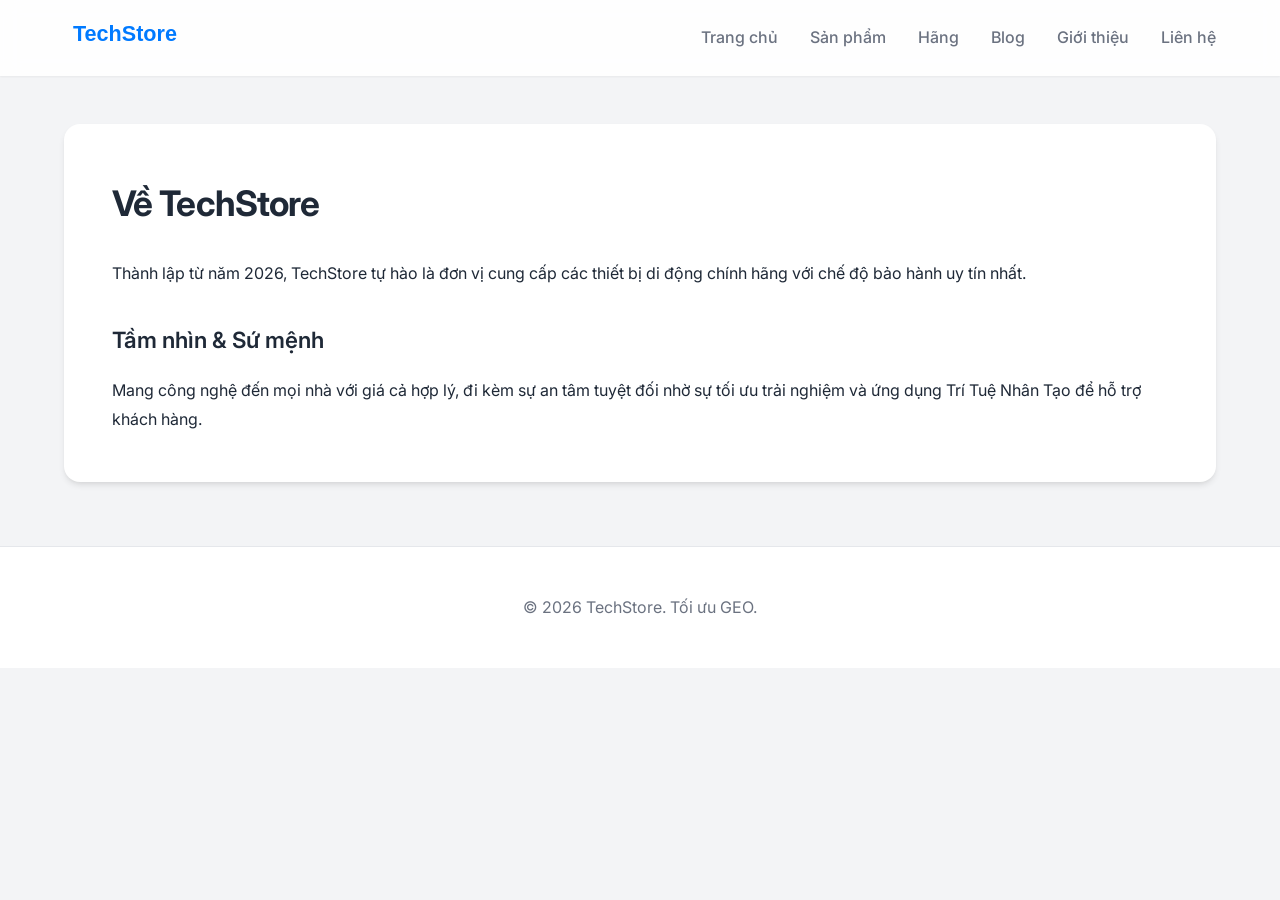
<file: about.html>
<!DOCTYPE html>
<html lang="vi">
<head>
    <meta charset="UTF-8">
    <meta name="viewport" content="width=device-width, initial-scale=1.0">
    <title>Giới thiệu - TechStore</title>
    <link rel="stylesheet" href="css/style.css">
</head>
<body data-page="static">
    <header class="site-header">
        <div class="container nav-wrapper">
            <a href="index.html" class="logo"><img src="images/logo.svg" alt="TechStore"></a>
            <button id="menu-toggle" class="menu-toggle">☰</button>
            <nav class="main-nav" id="main-nav">
                <a href="index.html">Trang chủ</a>
                <a href="products.html">Sản phẩm</a>
                <a href="brands.html">Hãng</a>
                <a href="blog.html">Blog</a>
                <a href="about.html">Giới thiệu</a>
                <a href="contact.html">Liên hệ</a>
            </nav>
        </div>
    </header>

    <main class="container">
        <article class="text-content">
            <h1>Về TechStore</h1>
            <p>Thành lập từ năm 2026, TechStore tự hào là đơn vị cung cấp các thiết bị di động chính hãng với chế độ bảo hành uy tín nhất.</p>
            <h3>Tầm nhìn & Sứ mệnh</h3>
            <p>Mang công nghệ đến mọi nhà với giá cả hợp lý, đi kèm sự an tâm tuyệt đối nhờ sự tối ưu trải nghiệm và ứng dụng Trí Tuệ Nhân Tạo để hỗ trợ khách hàng.</p>
        </article>
    </main>

    <footer class="site-footer">
        <div class="container"><p>&copy; 2026 TechStore. Tối ưu GEO.</p></div>
    </footer>
    <script src="js/main.js"></script>
</body>
</html>
</file>
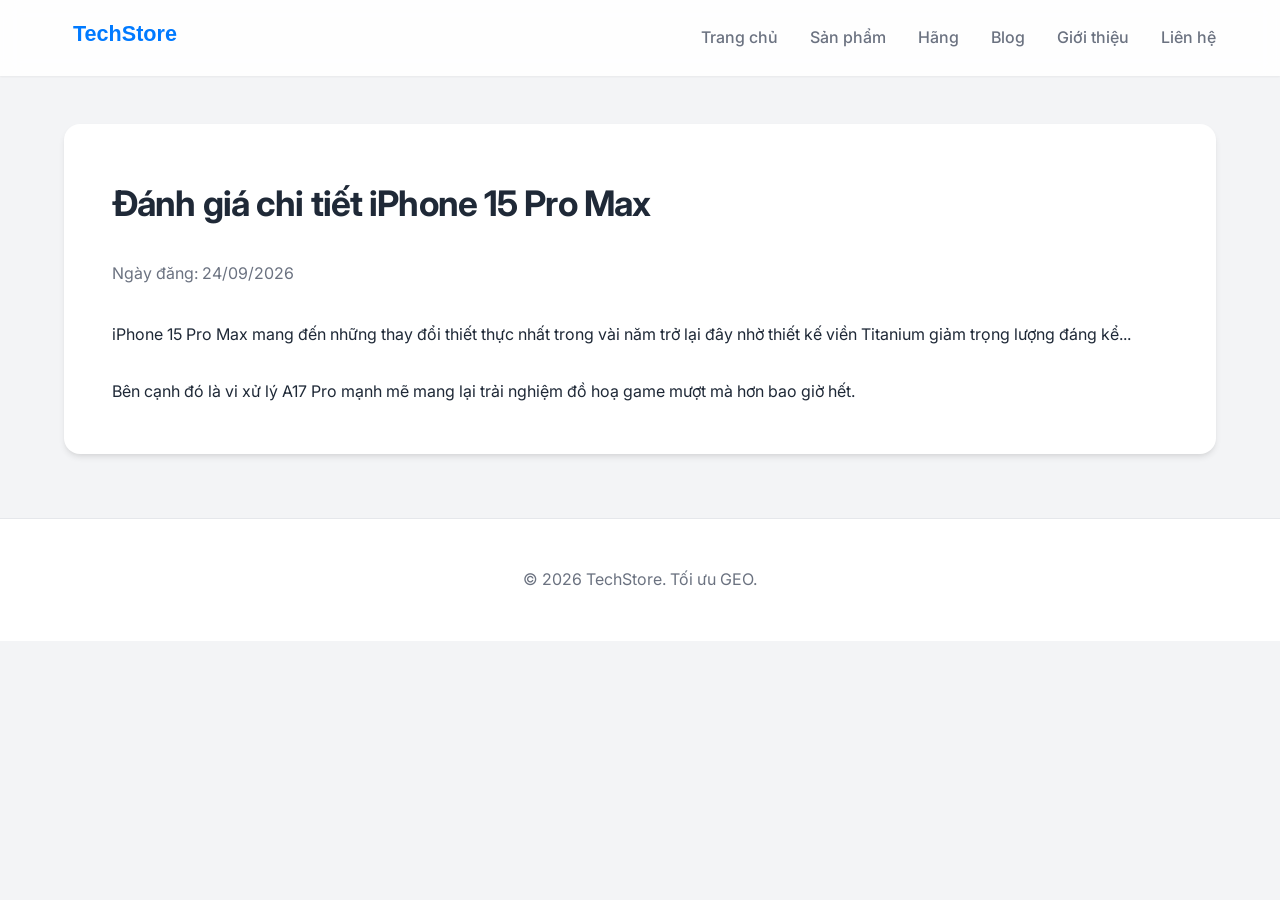
<file: blog-detail.html>
<!DOCTYPE html>
<html lang="vi">
<head>
    <meta charset="UTF-8">
    <meta name="viewport" content="width=device-width, initial-scale=1.0">
    <title>Bài viết - TechStore</title>
    <link rel="stylesheet" href="css/style.css">
</head>
<body data-page="static">
    <header class="site-header">
        <div class="container nav-wrapper">
            <a href="index.html" class="logo"><img src="images/logo.svg" alt="TechStore"></a>
            <button id="menu-toggle" class="menu-toggle">☰</button>
            <nav class="main-nav" id="main-nav">
                <a href="index.html">Trang chủ</a>
                <a href="products.html">Sản phẩm</a>
                <a href="brands.html">Hãng</a>
                <a href="blog.html">Blog</a>
                <a href="about.html">Giới thiệu</a>
                <a href="contact.html">Liên hệ</a>
            </nav>
        </div>
    </header>

    <main class="container">
        <article class="text-content">
            <h1>Đánh giá chi tiết iPhone 15 Pro Max</h1>
            <p style="color:var(--text-muted); margin-bottom:2rem;">Ngày đăng: 24/09/2026</p>
            <p>iPhone 15 Pro Max mang đến những thay đổi thiết thực nhất trong vài năm trở lại đây nhờ thiết kế viền Titanium giảm trọng lượng đáng kể...</p>
            <br>
            <p>Bên cạnh đó là vi xử lý A17 Pro mạnh mẽ mang lại trải nghiệm đồ hoạ game mượt mà hơn bao giờ hết.</p>
        </article>
    </main>

    <footer class="site-footer">
        <div class="container"><p>&copy; 2026 TechStore. Tối ưu GEO.</p></div>
    </footer>
    <script src="js/main.js"></script>
</body>
</html>
</file>
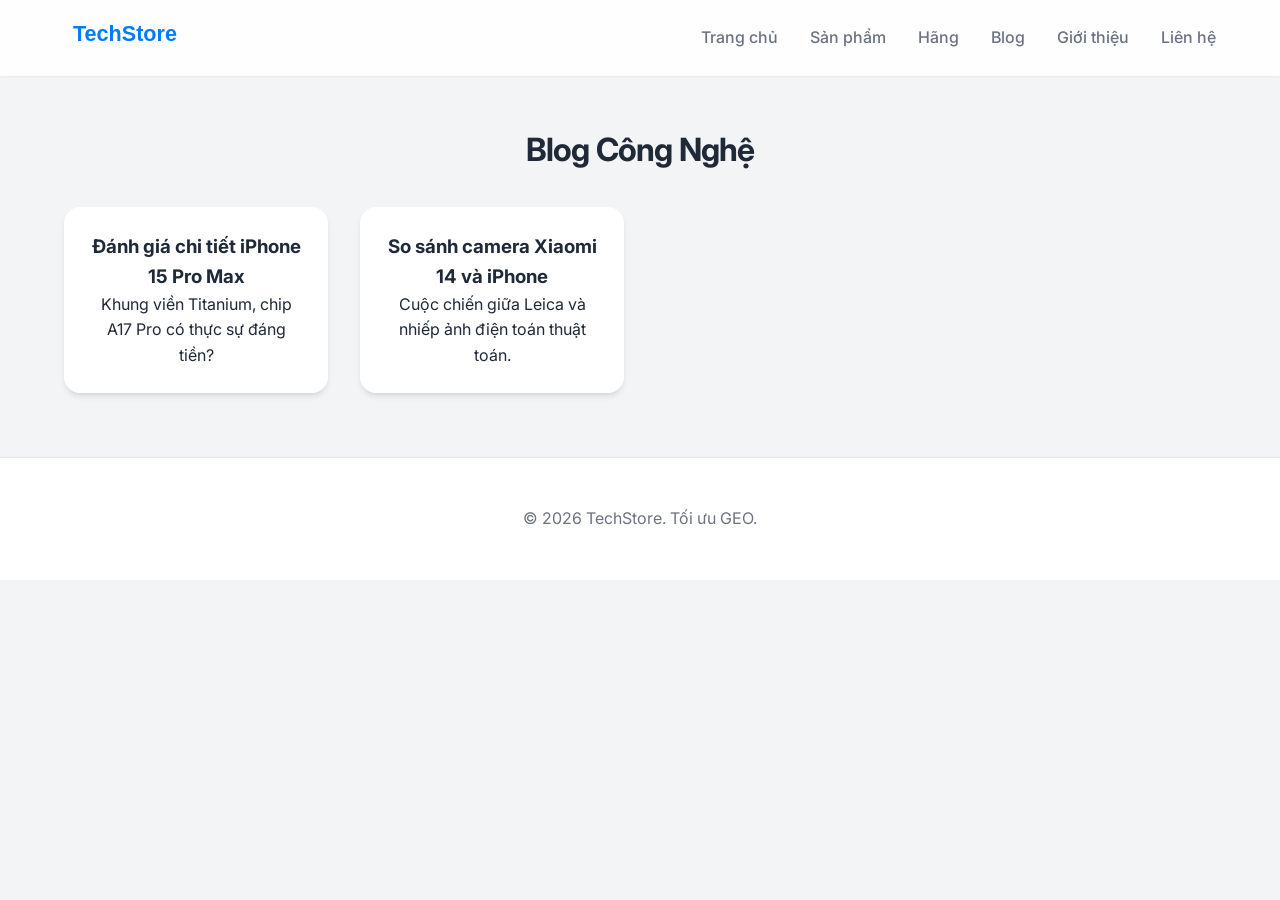
<file: blog.html>
<!DOCTYPE html>
<html lang="vi">
<head>
    <meta charset="UTF-8">
    <meta name="viewport" content="width=device-width, initial-scale=1.0">
    <title>Blog Công Nghệ - TechStore</title>
    <link rel="stylesheet" href="css/style.css">
</head>
<body data-page="static">
    <header class="site-header">
        <div class="container nav-wrapper">
            <a href="index.html" class="logo"><img src="images/logo.svg" alt="TechStore"></a>
            <button id="menu-toggle" class="menu-toggle">☰</button>
            <nav class="main-nav" id="main-nav">
                <a href="index.html">Trang chủ</a>
                <a href="products.html">Sản phẩm</a>
                <a href="brands.html">Hãng</a>
                <a href="blog.html">Blog</a>
                <a href="about.html">Giới thiệu</a>
                <a href="contact.html">Liên hệ</a>
            </nav>
        </div>
    </header>

    <main class="container">
        <h1 class="section-title">Blog Công Nghệ</h1>
        <div class="blog-grid">
            <a href="blog-detail.html" class="blog-card">
                <h3>Đánh giá chi tiết iPhone 15 Pro Max</h3>
                <p>Khung viền Titanium, chip A17 Pro có thực sự đáng tiền?</p>
            </a>
            <a href="blog-detail.html" class="blog-card">
                <h3>So sánh camera Xiaomi 14 và iPhone</h3>
                <p>Cuộc chiến giữa Leica và nhiếp ảnh điện toán thuật toán.</p>
            </a>
        </div>
    </main>

    <footer class="site-footer">
        <div class="container"><p>&copy; 2026 TechStore. Tối ưu GEO.</p></div>
    </footer>
    <script src="js/main.js"></script>
</body>
</html>
</file>
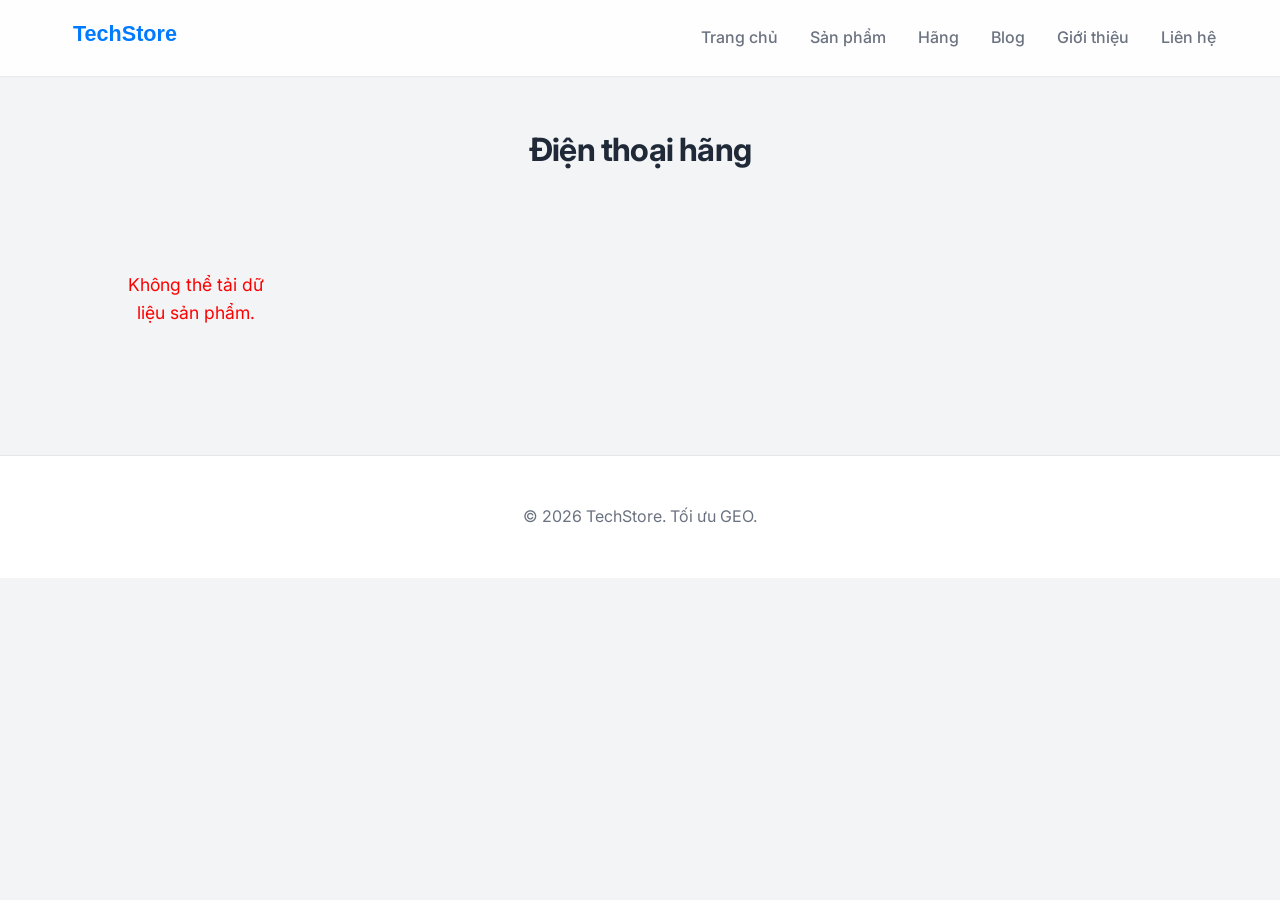
<file: brand-detail.html>
<!DOCTYPE html>
<html lang="vi">
<head>
    <meta charset="UTF-8">
    <meta name="viewport" content="width=device-width, initial-scale=1.0">
    <title>Sản phẩm theo hãng - TechStore</title>
    <link rel="stylesheet" href="css/style.css">
</head>
<body data-page="brand-detail">
    <header class="site-header">
        <div class="container nav-wrapper">
            <a href="index.html" class="logo"><img src="images/logo.svg" alt="TechStore"></a>
            <button id="menu-toggle" class="menu-toggle">☰</button>
            <nav class="main-nav" id="main-nav">
                <a href="index.html">Trang chủ</a>
                <a href="products.html">Sản phẩm</a>
                <a href="brands.html">Hãng</a>
                <a href="blog.html">Blog</a>
                <a href="about.html">Giới thiệu</a>
                <a href="contact.html">Liên hệ</a>
            </nav>
        </div>
    </header>

    <main class="container">
        <h1 class="section-title">Điện thoại hãng <span id="brand-name-title"></span></h1>
        <div id="product-list" class="product-grid">
            <div class="loading">Đang tải sản phẩm...</div>
        </div>
    </main>

    <footer class="site-footer">
        <div class="container"><p>&copy; 2026 TechStore. Tối ưu GEO.</p></div>
    </footer>
    <script src="js/main.js"></script>
    <script src="js/products.js"></script>
</body>
</html>
</file>
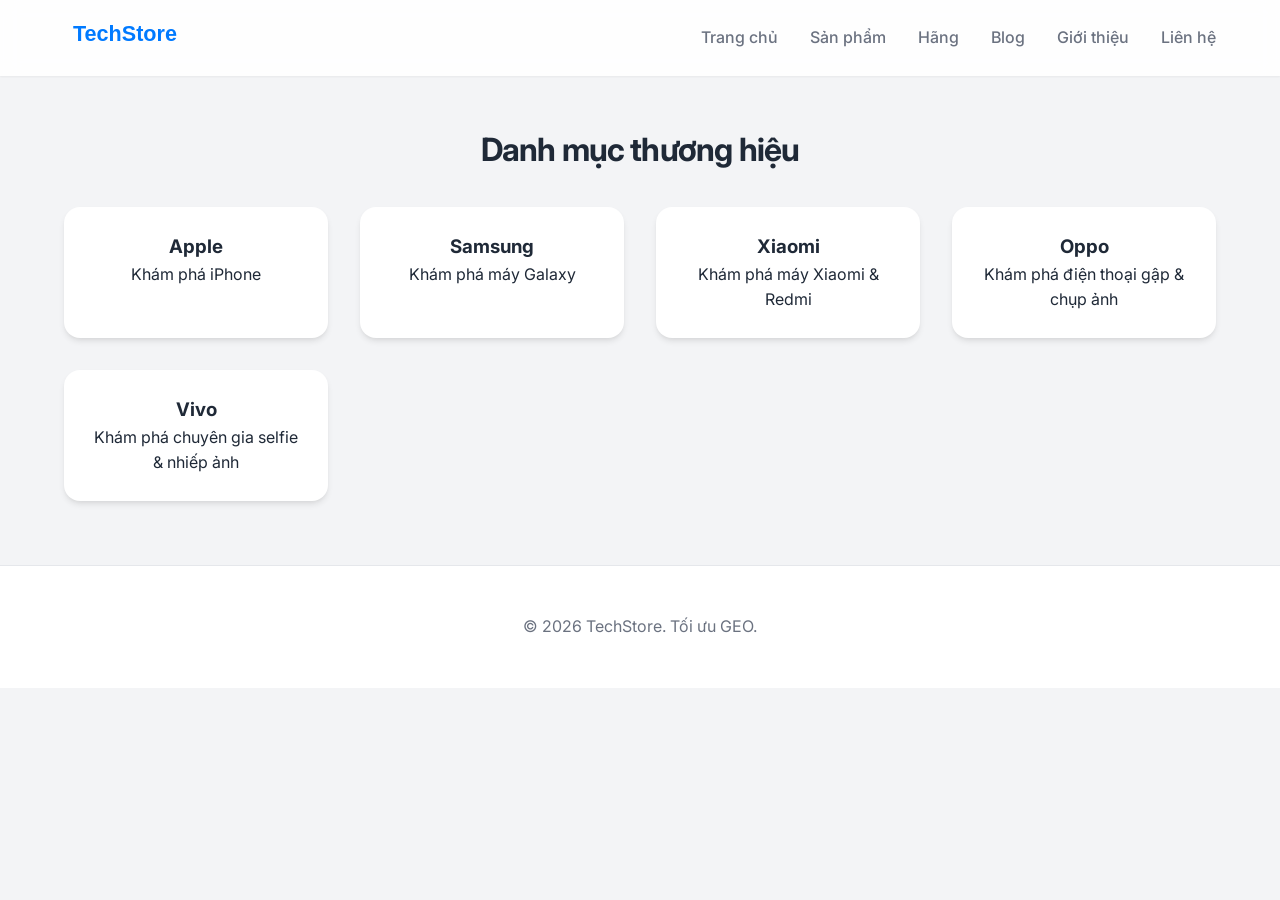
<file: brands.html>
<!DOCTYPE html>
<html lang="vi">
<head>
    <meta charset="UTF-8">
    <meta name="viewport" content="width=device-width, initial-scale=1.0">
    <title>Thương hiệu - TechStore</title>
    <link rel="stylesheet" href="css/style.css">
</head>
<body data-page="static">
    <header class="site-header">
        <div class="container nav-wrapper">
            <a href="index.html" class="logo"><img src="images/logo.svg" alt="TechStore"></a>
            <button id="menu-toggle" class="menu-toggle">☰</button>
            <nav class="main-nav" id="main-nav">
                <a href="index.html">Trang chủ</a>
                <a href="products.html">Sản phẩm</a>
                <a href="brands.html">Hãng</a>
                <a href="blog.html">Blog</a>
                <a href="about.html">Giới thiệu</a>
                <a href="contact.html">Liên hệ</a>
            </nav>
        </div>
    </header>

    <main class="container">
        <h1 class="section-title">Danh mục thương hiệu</h1>
        <div class="brand-grid">
            <a href="brand-detail.html?brand=Apple" class="brand-card">
                <h3>Apple</h3>
                <p>Khám phá iPhone</p>
            </a>
            <a href="brand-detail.html?brand=Samsung" class="brand-card">
                <h3>Samsung</h3>
                <p>Khám phá máy Galaxy</p>
            </a>
            <a href="brand-detail.html?brand=Xiaomi" class="brand-card">
                <h3>Xiaomi</h3>
                <p>Khám phá máy Xiaomi & Redmi</p>
            </a>
            <a href="brand-detail.html?brand=Oppo" class="brand-card">
                <h3>Oppo</h3>
                <p>Khám phá điện thoại gập & chụp ảnh</p>
            </a>
            <a href="brand-detail.html?brand=Vivo" class="brand-card">
                <h3>Vivo</h3>
                <p>Khám phá chuyên gia selfie & nhiếp ảnh</p>
            </a>
        </div>
    </main>

    <footer class="site-footer">
        <div class="container"><p>&copy; 2026 TechStore. Tối ưu GEO.</p></div>
    </footer>
    <script src="js/main.js"></script>
</body>
</html>
</file>
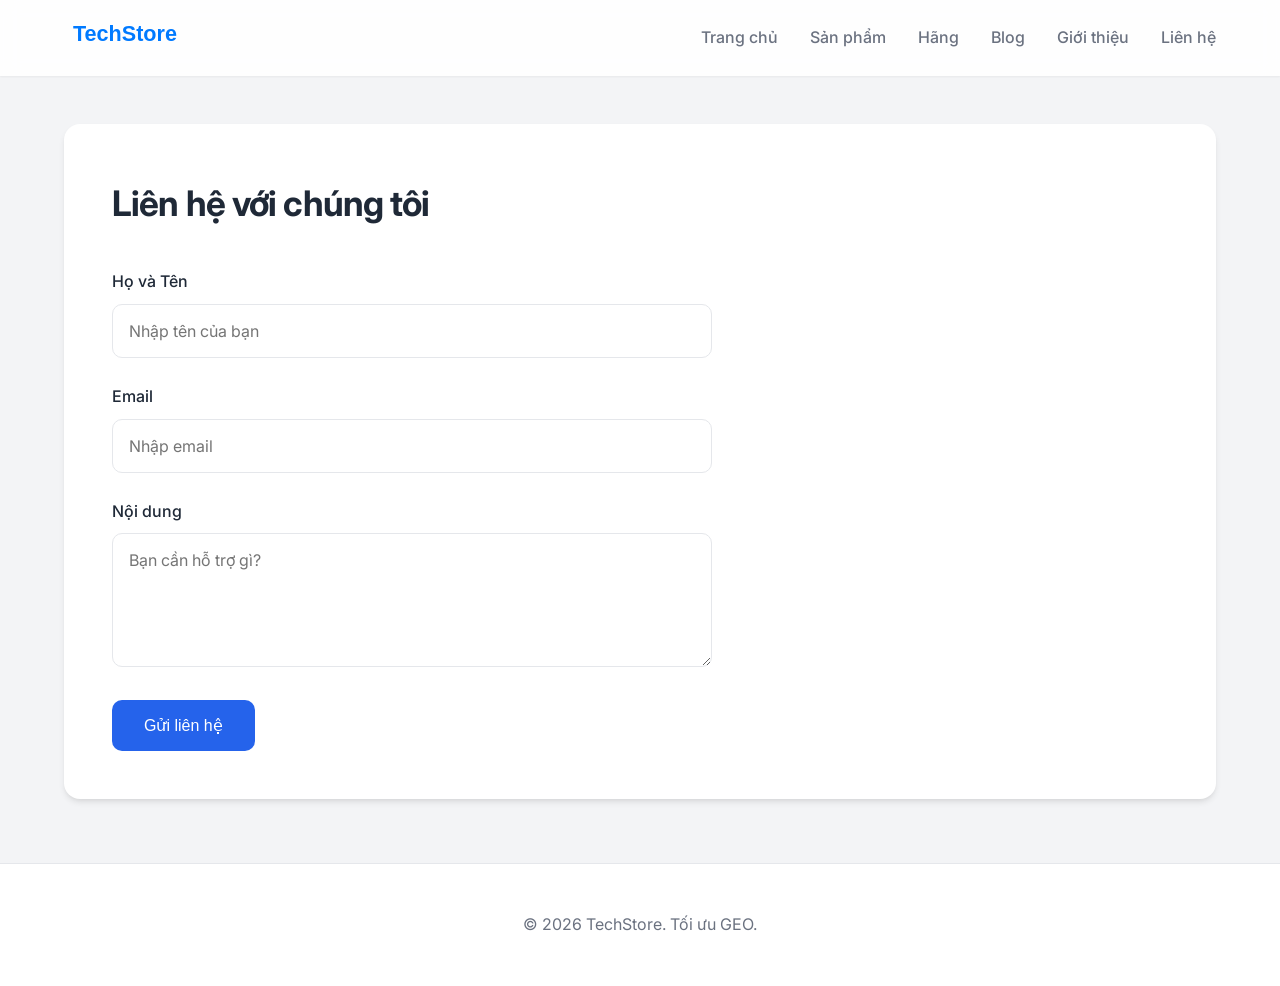
<file: contact.html>
<!DOCTYPE html>
<html lang="vi">
<head>
    <meta charset="UTF-8">
    <meta name="viewport" content="width=device-width, initial-scale=1.0">
    <title>Liên hệ - TechStore</title>
    <link rel="stylesheet" href="css/style.css">
</head>
<body data-page="static">
    <header class="site-header">
        <div class="container nav-wrapper">
            <a href="index.html" class="logo"><img src="images/logo.svg" alt="TechStore"></a>
            <button id="menu-toggle" class="menu-toggle">☰</button>
            <nav class="main-nav" id="main-nav">
                <a href="index.html">Trang chủ</a>
                <a href="products.html">Sản phẩm</a>
                <a href="brands.html">Hãng</a>
                <a href="blog.html">Blog</a>
                <a href="about.html">Giới thiệu</a>
                <a href="contact.html">Liên hệ</a>
            </nav>
        </div>
    </header>

    <main class="container">
        <div class="text-content">
            <h1>Liên hệ với chúng tôi</h1>
            <form style="max-width: 600px; margin-top:2rem;">
                <div class="form-group">
                    <label>Họ và Tên</label>
                    <input type="text" placeholder="Nhập tên của bạn">
                </div>
                <div class="form-group">
                    <label>Email</label>
                    <input type="email" placeholder="Nhập email">
                </div>
                <div class="form-group">
                    <label>Nội dung</label>
                    <textarea rows="5" placeholder="Bạn cần hỗ trợ gì?"></textarea>
                </div>
                <button type="button" class="btn-submit">Gửi liên hệ</button>
            </form>
        </div>
    </main>

    <footer class="site-footer">
        <div class="container"><p>&copy; 2026 TechStore. Tối ưu GEO.</p></div>
    </footer>
    <script src="js/main.js"></script>
</body>
</html>
</file>
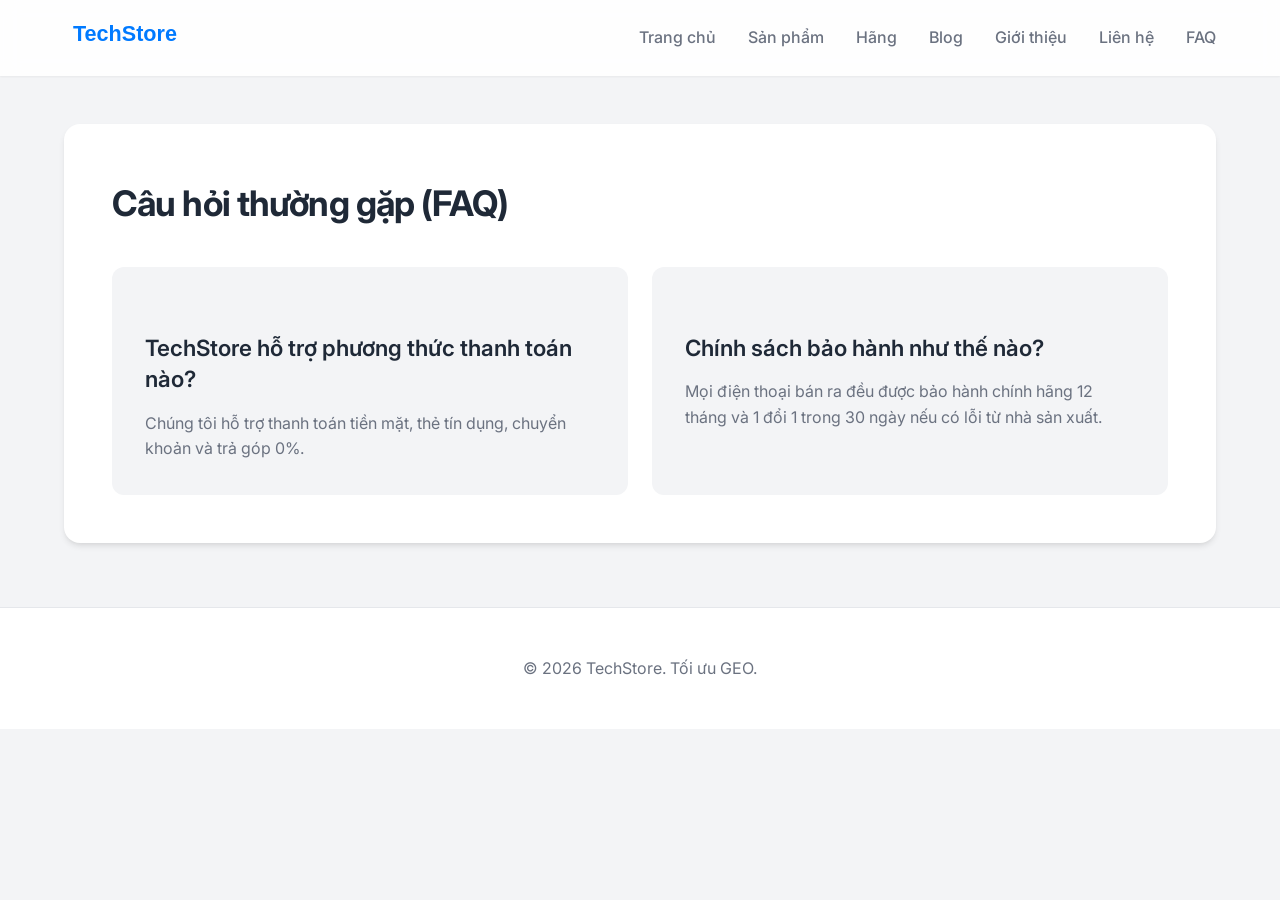
<file: faq.html>
<!DOCTYPE html>
<html lang="vi">
<head>
    <meta charset="UTF-8">
    <meta name="viewport" content="width=device-width, initial-scale=1.0">
    <title>FAQ - Câu hỏi thường gặp</title>
    <link rel="stylesheet" href="css/style.css">
</head>
<body data-page="static">
    <header class="site-header">
        <div class="container nav-wrapper">
            <a href="index.html" class="logo"><img src="images/logo.svg" alt="TechStore"></a>
            <button id="menu-toggle" class="menu-toggle">☰</button>
            <nav class="main-nav" id="main-nav">
                <a href="index.html">Trang chủ</a>
                <a href="products.html">Sản phẩm</a>
                <a href="brands.html">Hãng</a>
                <a href="blog.html">Blog</a>
                <a href="about.html">Giới thiệu</a>
                <a href="contact.html">Liên hệ</a>
                <a href="faq.html">FAQ</a>
            </nav>
        </div>
    </header>

    <main class="container">
        <div class="text-content">
            <h1>Câu hỏi thường gặp (FAQ)</h1>
            <div class="faq-list" style="margin-top:2rem;">
                <div class="faq-item">
                    <h3>TechStore hỗ trợ phương thức thanh toán nào?</h3>
                    <p>Chúng tôi hỗ trợ thanh toán tiền mặt, thẻ tín dụng, chuyển khoản và trả góp 0%.</p>
                </div>
                <div class="faq-item">
                    <h3>Chính sách bảo hành như thế nào?</h3>
                    <p>Mọi điện thoại bán ra đều được bảo hành chính hãng 12 tháng và 1 đổi 1 trong 30 ngày nếu có lỗi từ nhà sản xuất.</p>
                </div>
            </div>
        </div>
    </main>

    <footer class="site-footer">
        <div class="container"><p>&copy; 2026 TechStore. Tối ưu GEO.</p></div>
    </footer>
    <script src="js/main.js"></script>
</body>
</html>
</file>
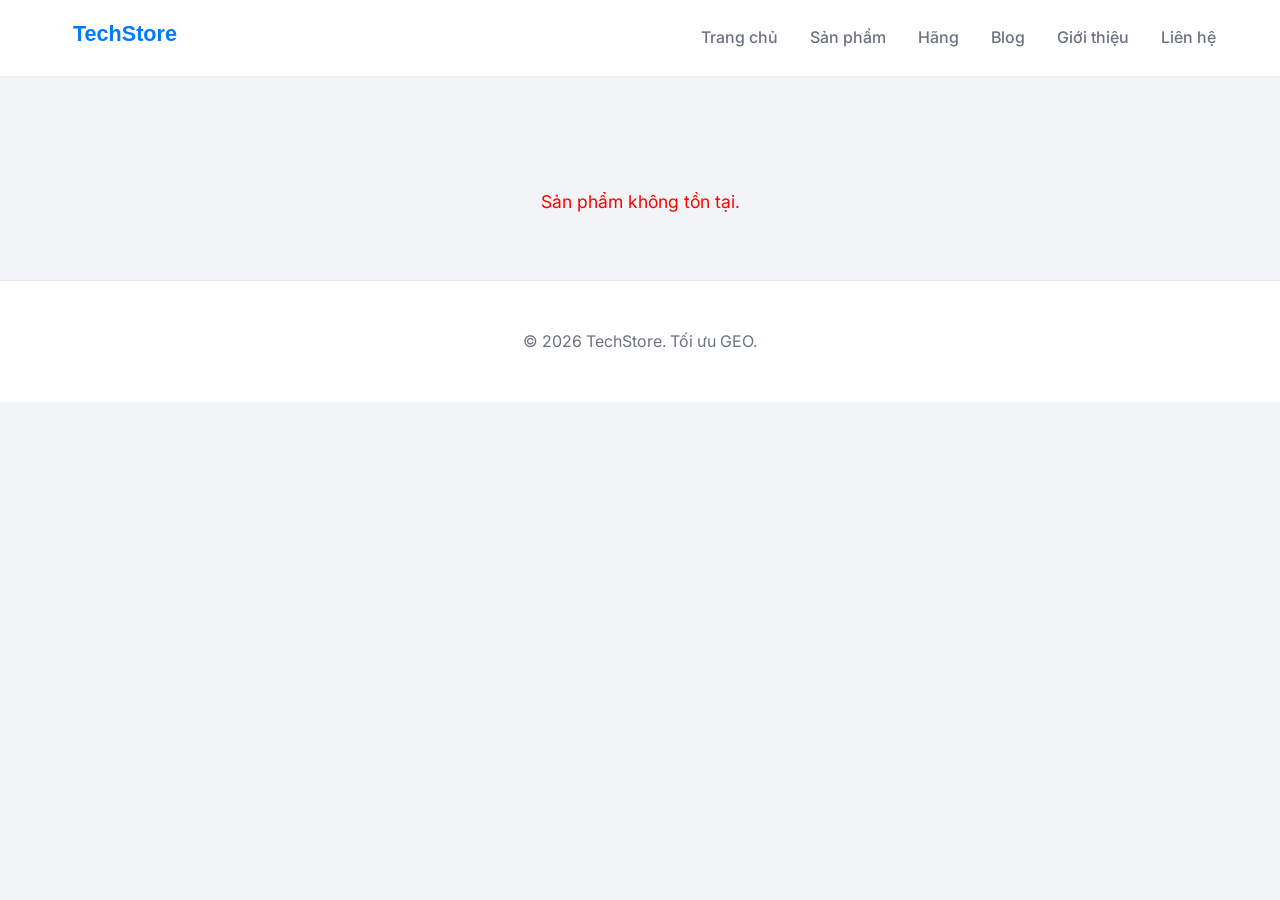
<file: product-detail.html>
<!DOCTYPE html>
<html lang="vi">
<head>
    <meta charset="UTF-8">
    <meta name="viewport" content="width=device-width, initial-scale=1.0">
    <title>Chi tiết sản phẩm - TechStore</title>
    <link rel="stylesheet" href="css/style.css">
</head>
<body data-page="detail">
    <header class="site-header">
        <div class="container nav-wrapper">
            <a href="index.html" class="logo"><img src="images/logo.svg" alt="TechStore"></a>
            <button id="menu-toggle" class="menu-toggle">☰</button>
            <nav class="main-nav" id="main-nav">
                <a href="index.html">Trang chủ</a>
                <a href="products.html">Sản phẩm</a>
                <a href="brands.html">Hãng</a>
                <a href="blog.html">Blog</a>
                <a href="about.html">Giới thiệu</a>
                <a href="contact.html">Liên hệ</a>
            </nav>
        </div>
    </header>

    <main class="container">
        <div id="detail-container">
            <div class="loading">Đang tải chi tiết sản phẩm...</div>
        </div>
    </main>

    <footer class="site-footer">
        <div class="container"><p>&copy; 2026 TechStore. Tối ưu GEO.</p></div>
    </footer>
    <script src="js/main.js"></script>
    <script src="js/products.js"></script>
</body>
</html>
</file>
<file: css/style.css>
@import url('https://fonts.googleapis.com/css2?family=Inter:wght@300;400;500;600;700&display=swap');

:root {
    --primary: #2563eb;
    --primary-hover: #1d4ed8;
    --text-main: #1f2937;
    --text-muted: #6b7280;
    --bg-main: #f3f4f6;
    --bg-card: #ffffff;
    --border: #e5e7eb;
    --radius: 16px;
    --shadow-sm: 0 1px 2px 0 rgba(0, 0, 0, 0.05);
    --shadow-md: 0 4px 6px -1px rgba(0, 0, 0, 0.1), 0 2px 4px -2px rgba(0, 0, 0, 0.05);
    --shadow-lg: 0 20px 25px -5px rgba(0, 0, 0, 0.1), 0 10px 10px -5px rgba(0, 0, 0, 0.04);
}

* { box-sizing: border-box; margin: 0; padding: 0; }

body { 
    font-family: 'Inter', -apple-system, BlinkMacSystemFont, "Segoe UI", Roboto, sans-serif; 
    line-height: 1.6; 
    color: var(--text-main); 
    background-color: var(--bg-main);
    -webkit-font-smoothing: antialiased;
}

a { text-decoration: none; color: inherit; transition: all 0.3s ease; }

.container { max-width: 1200px; margin: 0 auto; padding: 0 1.5rem; }

/* Header & Nav */
.site-header { 
    background: rgba(255, 255, 255, 0.9); 
    backdrop-filter: blur(10px);
    -webkit-backdrop-filter: blur(10px);
    padding: 1rem 0; 
    box-shadow: var(--shadow-sm); 
    margin-bottom: 3rem; 
    position: sticky;
    top: 0;
    z-index: 50;
}
.nav-wrapper { display: flex; justify-content: space-between; align-items: center; }
.logo img { height: 36px; }
.main-nav { display: flex; gap: 2rem; }
.main-nav a { font-weight: 500; color: var(--text-muted); }
.main-nav a:hover, .main-nav a.active { color: var(--primary); }
.menu-toggle { display: none; background: none; border: none; font-size: 1.8rem; cursor: pointer; color: var(--text-main); }

@media (max-width: 768px) {
    .main-nav { display: none; flex-direction: column; position: absolute; top: 100%; left: 0; right: 0; background: rgba(255, 255, 255, 0.98); backdrop-filter: blur(10px); padding: 1.5rem; box-shadow: var(--shadow-md); z-index: 10; gap: 1.5rem; }
    .main-nav.active { display: flex; }
    .menu-toggle { display: block; }
}

.section-title { margin-bottom: 2rem; font-size: 2rem; text-align: center; font-weight: 700; letter-spacing: -0.025em; }
.loading { text-align: center; padding: 4rem; color: var(--text-muted); font-size: 1.1rem; }

/* Grids & Cards */
.product-grid, .brand-grid, .blog-grid { display: grid; grid-template-columns: repeat(auto-fill, minmax(260px, 1fr)); gap: 2rem; margin-bottom: 4rem; }

.product-card, .brand-card, .blog-card { 
    background: var(--bg-card); 
    border-radius: var(--radius); 
    padding: 1.5rem; 
    text-align: center; 
    box-shadow: var(--shadow-md); 
    transition: all 0.3s cubic-bezier(0.4, 0, 0.2, 1); 
    display: flex; 
    flex-direction: column; 
    border: 1px solid transparent;
}
.product-card:hover, .brand-card:hover, .blog-card:hover { 
    transform: translateY(-8px); 
    box-shadow: var(--shadow-lg); 
    border-color: var(--border);
}
.product-card img { 
    width: 100%; 
    height: 240px; 
    object-fit: contain; 
    margin-bottom: 1.5rem; 
    transition: transform 0.3s ease;
}
.product-card:hover img { transform: scale(1.05); }

.product-card h3 { font-size: 1.15rem; margin-bottom: 0.5rem; font-weight: 600; color: var(--text-main); }
.product-card .price { font-weight: 700; color: var(--primary); font-size: 1.25rem; margin-bottom: 1.5rem; }

.btn-detail { 
    margin-top: auto; 
    display: inline-block; 
    background: var(--primary); 
    color: #fff; 
    padding: 0.75rem 1.5rem; 
    border-radius: 9999px; 
    font-weight: 500; 
    transition: background-color 0.2s;
}
.btn-detail:hover { background: var(--primary-hover); }

/* Details Page */
.detail-article { background: var(--bg-card); border-radius: var(--radius); padding: 3rem; margin-bottom: 4rem; box-shadow: var(--shadow-md); }
.detail-header { display: flex; flex-wrap: wrap; gap: 3rem; border-bottom: 1px solid var(--border); padding-bottom: 3rem; margin-bottom: 3rem; }
.detail-image { flex: 1 1 350px; text-align: center; display: flex; align-items: center; justify-content: center; background: var(--bg-main); border-radius: var(--radius); padding: 2rem; }
.detail-image img { max-width: 100%; max-height: 400px; object-fit: contain; }

.detail-info { flex: 1 1 400px; display: flex; flex-direction: column; justify-content: center; }
.detail-info h1 { font-size: 2.5rem; margin-bottom: 1rem; font-weight: 700; letter-spacing: -0.025em; }
.detail-info .price { font-size: 2rem; color: var(--primary); font-weight: 700; margin-bottom: 1.5rem; }
.detail-info .description { color: var(--text-muted); font-size: 1.1rem; line-height: 1.8; }

.detail-content { display: grid; grid-template-columns: 1fr; gap: 3rem; }
@media (min-width: 768px) { .detail-content { grid-template-columns: 1fr 1fr; } .faq-section { grid-column: 1 / -1; } }

.section-heading { font-size: 1.5rem; font-weight: 600; margin-bottom: 1.5rem; color: var(--text-main); display: inline-block; }

/* Specs Table */
.specs-table { width: 100%; border-collapse: collapse; border-radius: 8px; overflow: hidden; }
.specs-table th, .specs-table td { padding: 1.2rem 1rem; border-bottom: 1px solid var(--border); text-align: left; }
.specs-table th { width: 35%; color: var(--text-muted); font-weight: 500; background-color: var(--bg-main); }
.specs-table tr:last-child th, .specs-table tr:last-child td { border-bottom: none; }

/* Pros Cons */
.pros-cons-grid { display: flex; flex-direction: column; gap: 2rem; }
.pros-list h3 { color: #10b981; font-size: 1.2rem; margin-bottom: 1rem; display: flex; align-items: center; gap: 0.5rem; }
.pros-list h3::before { content: "✓"; }
.cons-list h3 { color: #ef4444; font-size: 1.2rem; margin-bottom: 1rem; display: flex; align-items: center; gap: 0.5rem; }
.cons-list h3::before { content: "✕"; }

.pros-list ul, .cons-list ul { list-style: none; padding: 0; }
.pros-list li { margin-bottom: 0.75rem; padding-left: 1.5rem; position: relative; color: var(--text-main); }
.cons-list li { margin-bottom: 0.75rem; padding-left: 1.5rem; position: relative; color: var(--text-main); }

/* FAQ */
.faq-list { display: grid; grid-template-columns: repeat(auto-fit, minmax(300px, 1fr)); gap: 1.5rem; }
.faq-item { background: var(--bg-main); padding: 2rem; border-radius: 12px; transition: transform 0.2s; border: 1px solid transparent; }
.faq-item:hover { transform: translateY(-3px); border-color: var(--border); background: var(--bg-card); box-shadow: var(--shadow-sm); }
.faq-item h3 { font-size: 1.15rem; margin-bottom: 0.75rem; color: var(--text-main); font-weight: 600; line-height: 1.4; }
.faq-item p { color: var(--text-muted); line-height: 1.6; }

/* Forms & Text pages */
.text-content { background: var(--bg-card); padding: 3rem; border-radius: var(--radius); margin-bottom: 4rem; box-shadow: var(--shadow-md); line-height: 1.8; }
.text-content h1 { font-size: 2.2rem; margin-bottom: 1.5rem; font-weight: 700; letter-spacing: -0.025em; }
.text-content h3 { font-size: 1.4rem; margin: 2rem 0 1rem; font-weight: 600; }

.form-group { margin-bottom: 1.5rem; }
.form-group label { display: block; margin-bottom: 0.5rem; font-weight: 500; color: var(--text-main); }
.form-group input, .form-group textarea { width: 100%; padding: 1rem; border: 1px solid var(--border); border-radius: 10px; font-family: inherit; font-size: 1rem; transition: border-color 0.2s, box-shadow 0.2s; }
.form-group input:focus, .form-group textarea:focus { outline: none; border-color: var(--primary); box-shadow: 0 0 0 3px rgba(37, 99, 235, 0.1); }
.btn-submit { background: var(--primary); color: #fff; padding: 1rem 2rem; border: none; border-radius: 10px; cursor: pointer; font-size: 1rem; font-weight: 500; transition: background-color 0.2s; }
.btn-submit:hover { background: var(--primary-hover); }

/* Footer */
.site-footer { text-align: center; padding: 3rem 1.5rem; color: var(--text-muted); border-top: 1px solid var(--border); background: var(--bg-card); margin-top: auto; }

/* Banner Update */
.banner {
    background: linear-gradient(135deg, #2563eb 0%, #1e40af 100%) !important;
    color: #fff;
    padding: 4rem 2rem !important;
    text-align: center;
    border-radius: var(--radius) !important;
    margin-bottom: 4rem !important;
    box-shadow: var(--shadow-lg);
}
.banner h2 { font-size: 2.5rem; font-weight: 700; margin-bottom: 1rem; letter-spacing: -0.025em; }
.banner p { font-size: 1.2rem; opacity: 0.9; }
</file>
